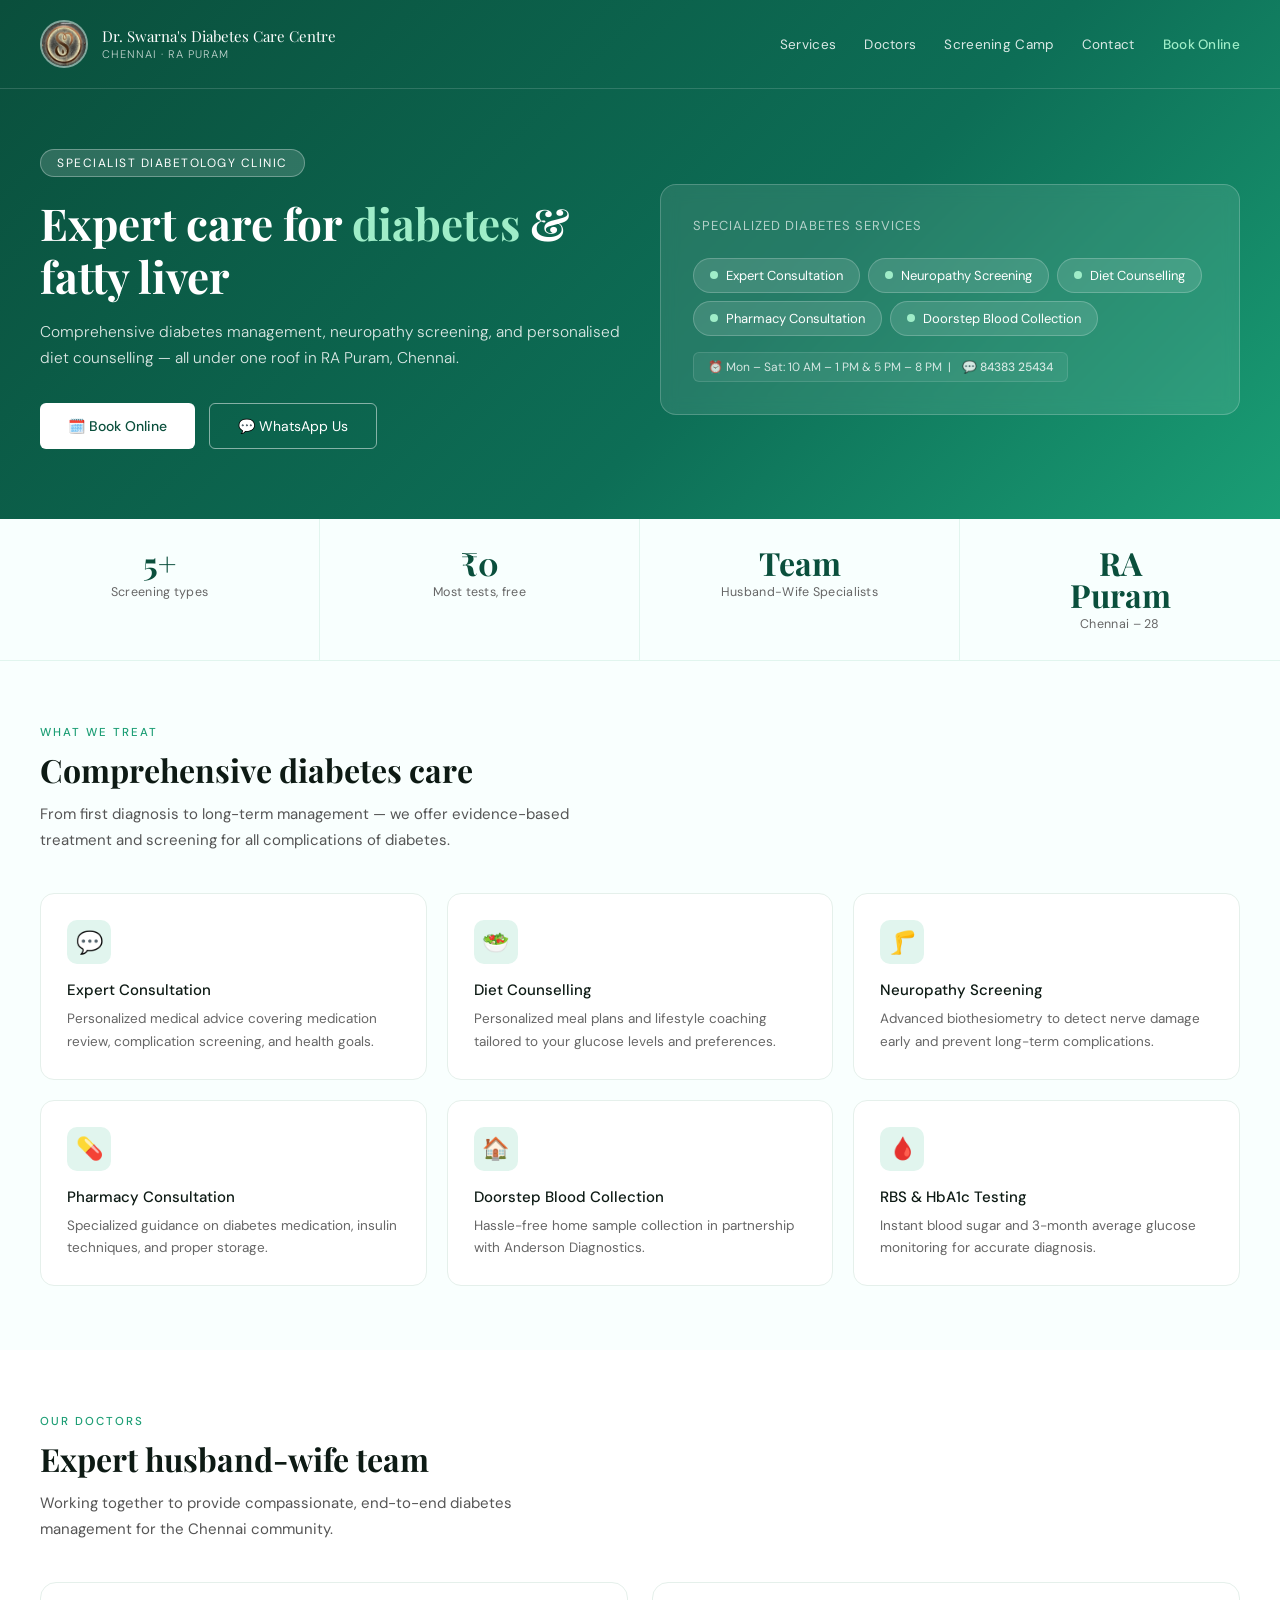
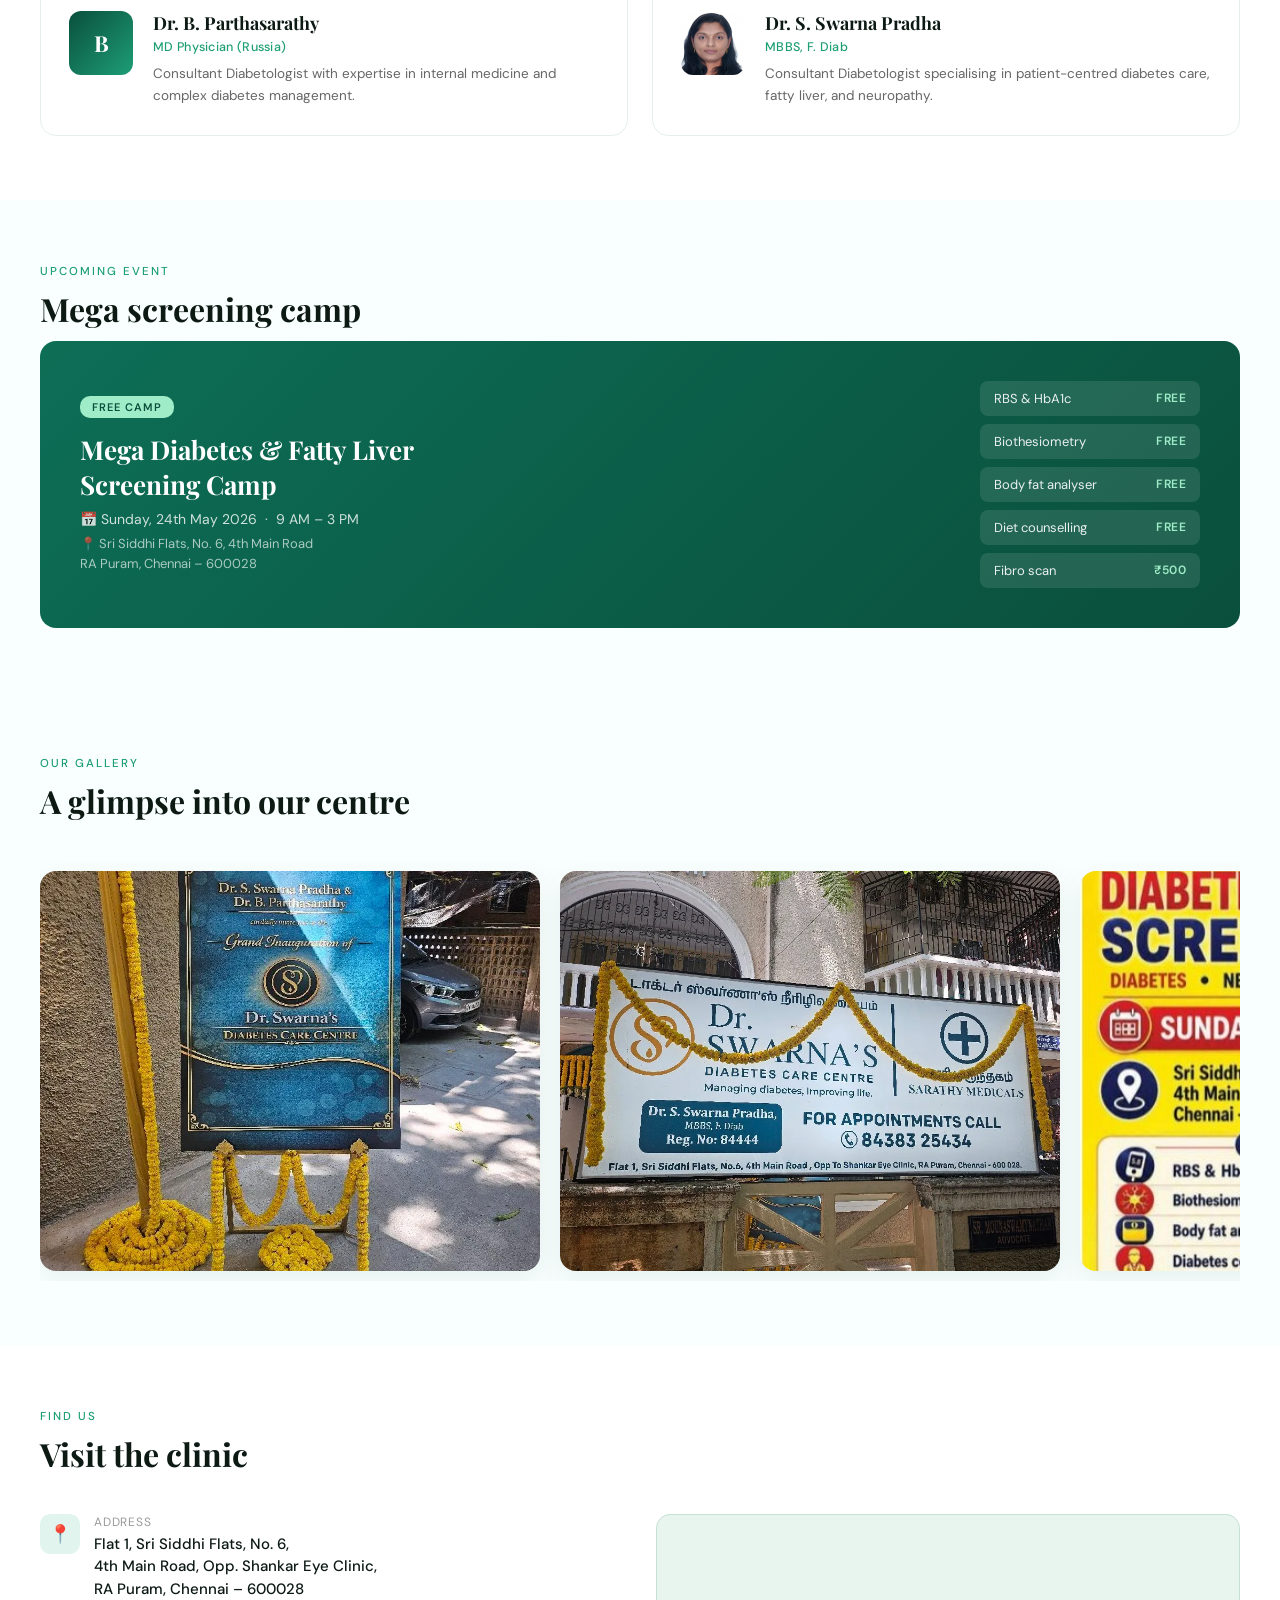
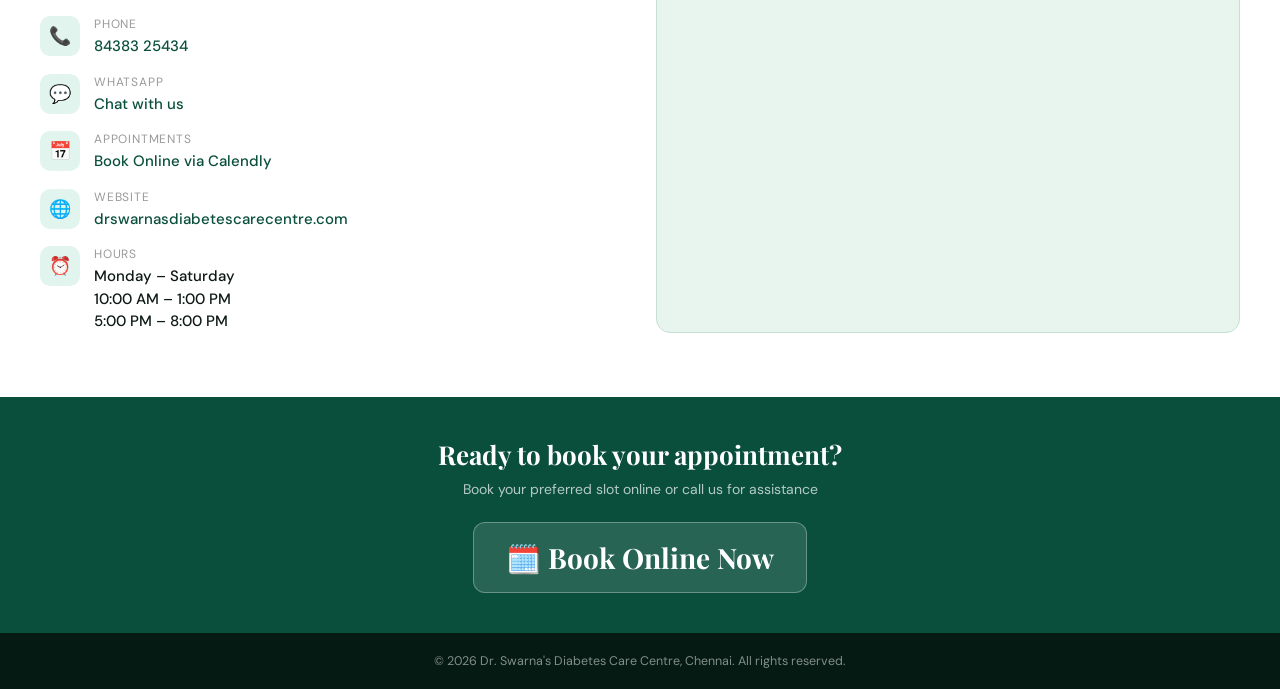
<file: index.html>
<!DOCTYPE html>
<html lang="en">
<head>
<meta charset="UTF-8">
<meta name="viewport" content="width=device-width, initial-scale=1.0">
<title>Dr. Swarna's Diabetes Care Centre – Chennai</title>
<link rel="preconnect" href="https://fonts.googleapis.com">
<link href="https://fonts.googleapis.com/css2?family=Playfair+Display:wght@400;600;700&family=DM+Sans:wght@300;400;500&display=swap" rel="stylesheet">
<link rel="stylesheet" href="./assets/styles/styles.css">
<link rel="icon" type="image/png" href="./assets/images/favicons/favicon-96x96.png" sizes="96x96" />
<link rel="icon" type="image/svg+xml" href="./assets/images/favicons/favicon.svg" />
<link rel="shortcut icon" href="./assets/images/favicons/favicon.ico" />
<link rel="apple-touch-icon" sizes="180x180" href="./assets/images/favicons/apple-touch-icon.png" />
<link rel="manifest" href="./assets/images/favicons/site.webmanifest" />
<meta name="description" content="Diabetes specialist clinic in RA Puram, Chennai. Free HbA1c, neuropathy & fatty liver screening. Book online or call 84383 25434.">
</head>
<body>

<div class="hero">
  <nav class="nav">
    <div class="logo-block">
      <div class="logo-circle"><img src="./assets/images/logo.png" alt="S Logo"></div>
      <div class="logo-text">Dr. Swarna's Diabetes Care Centre<span>Chennai · RA Puram</span></div>
    </div>
    <div class="nav-links">
      <a href="#services">Services</a>
      <a href="#doctors">Doctors</a>
      <a href="#camp">Screening Camp</a>
      <a href="#contact">Contact</a>
      <a href="https://calendly.com/drswarnasdiabetescarecentre" target="_blank" style="color:#9fedc8; font-weight:500">Book Online</a>
    </div>
  </nav>

  <div class="hero-body">
    <div>
      <div class="hero-tag">Specialist Diabetology Clinic</div>
      <h1 class="hero-title">Expert care for <em>diabetes</em> &amp; fatty liver</h1>
      <p class="hero-sub">Comprehensive diabetes management, neuropathy screening, and personalised diet counselling — all under one roof in RA Puram, Chennai.</p>
      <div class="hero-btns">
        <a class="btn-primary" href="https://calendly.com/drswarnasdiabetescarecentre" target="_blank">🗓️ Book Online</a>
        <a class="btn-secondary" href="https://wa.me/918438325434" target="_blank">💬 WhatsApp Us</a>
      </div>
    </div>
    <div class="hero-card">
      <p class="hcard-title">Specialized Diabetes Services</p>
      <div>
        <span class="service-pill"><span class="pill-dot"></span>Expert Consultation</span>
        <span class="service-pill"><span class="pill-dot"></span>Neuropathy Screening</span>
        <span class="service-pill"><span class="pill-dot"></span>Diet Counselling</span>
        <span class="service-pill"><span class="pill-dot"></span>Pharmacy Consultation</span>
        <span class="service-pill"><span class="pill-dot"></span>Doorstep Blood Collection</span>
      </div>
      <div class="timing-note">⏰ Mon – Sat: 10 AM – 1 PM &amp; 5 PM – 8 PM &nbsp;|&nbsp; <a href="https://wa.me/918438325434" target="_blank">💬 84383 25434</a></div>
    </div>
  </div>
</div>

<div class="stats-strip">
  <div class="stat"><div class="stat-num">5+</div><div class="stat-label">Screening types</div></div>
  <div class="stat"><div class="stat-num">₹0</div><div class="stat-label">Most tests, free</div></div>
  <div class="stat"><div class="stat-num">Team</div><div class="stat-label">Husband-Wife Specialists</div></div>
  <div class="stat"><div class="stat-num">RA<br>Puram</div><div class="stat-label">Chennai – 28</div></div>
</div>

<div class="section section-alt" id="services">
  <p class="sec-label">What we treat</p>
  <h2 class="sec-title">Comprehensive diabetes care</h2>
  <p class="sec-sub">From first diagnosis to long-term management — we offer evidence-based treatment and screening for all complications of diabetes.</p>
  <div class="services-grid">
    <div class="scard"><div class="scard-icon">💬</div><div class="scard-title">Expert Consultation</div><p class="scard-desc">Personalized medical advice covering medication review, complication screening, and health goals.</p></div>
    <div class="scard"><div class="scard-icon">🥗</div><div class="scard-title">Diet Counselling</div><p class="scard-desc">Personalized meal plans and lifestyle coaching tailored to your glucose levels and preferences.</p></div>
    <div class="scard"><div class="scard-icon">🦵</div><div class="scard-title">Neuropathy Screening</div><p class="scard-desc">Advanced biothesiometry to detect nerve damage early and prevent long-term complications.</p></div>
    <div class="scard"><div class="scard-icon">💊</div><div class="scard-title">Pharmacy Consultation</div><p class="scard-desc">Specialized guidance on diabetes medication, insulin techniques, and proper storage.</p></div>
    <div class="scard"><div class="scard-icon">🏠</div><div class="scard-title">Doorstep Blood Collection</div><p class="scard-desc">Hassle-free home sample collection in partnership with Anderson Diagnostics.</p></div>
    <div class="scard"><div class="scard-icon">🩸</div><div class="scard-title">RBS &amp; HbA1c Testing</div><p class="scard-desc">Instant blood sugar and 3-month average glucose monitoring for accurate diagnosis.</p></div>
  </div>
</div>

<div class="section" id="doctors">
  <p class="sec-label">Our doctors</p>
  <h2 class="sec-title">Expert husband-wife team</h2>
  <p class="sec-sub">Working together to provide compassionate, end-to-end diabetes management for the Chennai community.</p>
  <div class="doctors-grid">
    <div class="doc-card">
      <div class="doc-avatar">B</div>
      <div><div class="doc-name">Dr. B. Parthasarathy</div><div class="doc-qual">MD Physician (Russia)</div><p class="doc-role">Consultant Diabetologist with expertise in internal medicine and complex diabetes management.</p></div>
    </div>
    <div class="doc-card">
      <div class="doc-avatar"><img src="./assets/images/drswarna.png" alt="Dr. S. Swarna Pradha"></div>
      <div><div class="doc-name">Dr. S. Swarna Pradha</div><div class="doc-qual">MBBS, F. Diab</div><p class="doc-role">Consultant Diabetologist specialising in patient-centred diabetes care, fatty liver, and neuropathy.</p></div>
    </div>
  </div>
</div>

<div class="section section-alt" id="camp">
  <p class="sec-label">Upcoming event</p>
  <h2 class="sec-title">Mega screening camp</h2>
  <div class="camp-banner">
    <div>
      <div class="camp-tag">Free camp</div>
      <div class="camp-title">Mega Diabetes &amp; Fatty Liver<br>Screening Camp</div>
      <div class="camp-date">📅 Sunday, 24th May 2026 &nbsp;·&nbsp; 9 AM – 3 PM</div>
      <div class="camp-address">📍 Sri Siddhi Flats, No. 6, 4th Main Road<br>RA Puram, Chennai – 600028</div>
    </div>
    <div class="camp-items">
      <div class="camp-item"><span class="camp-item-name">RBS &amp; HbA1c</span><span class="camp-item-price">FREE</span></div>
      <div class="camp-item"><span class="camp-item-name">Biothesiometry</span><span class="camp-item-price">FREE</span></div>
      <div class="camp-item"><span class="camp-item-name">Body fat analyser</span><span class="camp-item-price">FREE</span></div>
      <div class="camp-item"><span class="camp-item-name">Diet counselling</span><span class="camp-item-price">FREE</span></div>
      <div class="camp-item"><span class="camp-item-name">Fibro scan</span><span class="camp-item-price">₹500</span></div>
    </div>
  </div>
</div>

<div class="section section-alt">
  <p class="sec-label">Our Gallery</p>
  <h2 class="sec-title">A glimpse into our centre</h2>
  <div class="carousel-container">
    <div class="carousel-track">
      <div class="carousel-slide"><img src="./assets/images/inauguration.png" alt="Inauguration of Dr. Swarna's Diabetes Care Centre"></div>
      <div class="carousel-slide"><img src="./assets/images/nameboard.png" alt="Clinic Nameboard"></div>
      <div class="carousel-slide"><img src="./assets/images/megacamp.png" alt="Mega Diabetes Screening Camp Highlights"></div>
    </div>
  </div>
</div>

<div class="section" id="contact">
  <p class="sec-label">Find us</p>
  <h2 class="sec-title">Visit the clinic</h2>
  <div class="contact-grid">
    <div class="contact-info">
      <div class="cinfo-row"><div class="cinfo-icon">📍</div><div><div class="cinfo-label">Address</div><div class="cinfo-val">Flat 1, Sri Siddhi Flats, No. 6,<br>4th Main Road, Opp. Shankar Eye Clinic,<br>RA Puram, Chennai – 600028</div></div></div>
      <div class="cinfo-row"><div class="cinfo-icon">📞</div><div><div class="cinfo-label">Phone</div><div class="cinfo-val"><a href="tel:08438325434" style="color:#0a4f3c;text-decoration:none">84383 25434</a></div></div></div>
      <div class="cinfo-row"><div class="cinfo-icon">💬</div><div><div class="cinfo-label">WhatsApp</div><div class="cinfo-val"><a href="https://wa.me/918438325434" target="_blank" style="color:#0a4f3c;text-decoration:none">Chat with us</a></div></div></div>
      <div class="cinfo-row"><div class="cinfo-icon">📅</div><div><div class="cinfo-label">Appointments</div><div class="cinfo-val"><a href="https://calendly.com/drswarnasdiabetescarecentre" target="_blank" style="color:#0a4f3c;text-decoration:none">Book Online via Calendly</a></div></div></div>
      <div class="cinfo-row"><div class="cinfo-icon">🌐</div><div><div class="cinfo-label">Website</div><div class="cinfo-val"><a href="https://drswarnasdiabetescarecentre.com" style="color:#0a4f3c;text-decoration:none">drswarnasdiabetescarecentre.com</a></div></div></div>
      <div class="cinfo-row"><div class="cinfo-icon">⏰</div><div><div class="cinfo-label">Hours</div><div class="cinfo-val">Monday – Saturday<br>10:00 AM – 1:00 PM<br>5:00 PM – 8:00 PM</div></div></div>
    </div>
    <div class="map-placeholder">
      <iframe src="https://www.google.com/maps/embed?pb=!1m18!1m12!1m3!1d3887.163618641113!2d80.25208647587126!3d13.025287714013446!2m3!1f0!2f0!3f0!3m2!1i1024!2i768!4f13.1!3m3!1m2!1s0x3a5267bf0f9076f7%3A0xe4d35e1837064d7d!2sSri%20Siddhi%20Flats!5e0!3m2!1sen!2sin!4v1715760000000!5m2!1sen!2sin" allowfullscreen="" loading="lazy" referrerpolicy="no-referrer-when-downgrade"></iframe>
    </div>
  </div>
</div>

<div class="book-strip">
  <h2>Ready to book your appointment?</h2>
  <p>Book your preferred slot online or call us for assistance</p>
  <a class="phone-big" href="https://calendly.com/drswarnasdiabetescarecentre" target="_blank">🗓️ Book Online Now</a>
</div>

<div class="footer">© 2026 Dr. Swarna's Diabetes Care Centre, Chennai. All rights reserved.</div>

</body>
</html>
</file>
<file: assets/styles/styles.css>
*{box-sizing:border-box;margin:0;padding:0}
body{font-family:'DM Sans',sans-serif;background:#fff;color:#1a1a2e}
.hero{background:linear-gradient(135deg,#0a4f3c 0%,#0d6e56 60%,#1a9e75 100%);color:#fff}
.nav{display:flex;justify-content:space-between;align-items:center;padding:20px 40px;border-bottom:1px solid rgba(255,255,255,0.15)}
.logo-block{display:flex;align-items:center;gap:14px}
.logo-circle{width:48px;height:48px;background:rgba(255,255,255,0.15);border-radius:50%;border:2px solid rgba(255,255,255,0.4);display:flex;align-items:center;justify-content:center;font-size:22px;font-weight:700;font-family:'Playfair Display',serif;color:#fff;overflow:hidden}
.logo-text{font-family:'Playfair Display',serif;font-size:15px;line-height:1.3;color:#fff}
.logo-text span{display:block;font-size:11px;font-weight:300;opacity:0.75;font-family:'DM Sans',sans-serif;letter-spacing:1px;text-transform:uppercase}
.nav-links{display:flex;gap:28px}
.nav-links a{color:rgba(255,255,255,0.85);text-decoration:none;font-size:13.5px;letter-spacing:0.3px;transition:color 0.2s}
.nav-links a:hover{color:#fff}
.hero-body{display:grid;grid-template-columns:1fr 1fr;align-items:center;gap:40px;padding:60px 40px 70px}
.hero-tag{display:inline-block;background:rgba(255,255,255,0.15);border:1px solid rgba(255,255,255,0.3);border-radius:20px;padding:5px 16px;font-size:12px;letter-spacing:1.5px;text-transform:uppercase;margin-bottom:20px;color:#fff}
.hero-title{font-family:'Playfair Display',serif;font-size:44px;line-height:1.2;font-weight:700;margin-bottom:16px;color:#fff}
.hero-title em{font-style:normal;color:#9fedc8}
.hero-sub{font-size:15.5px;opacity:0.85;line-height:1.7;margin-bottom:32px;font-weight:300;color:#fff}
.hero-btns{display:flex;gap:14px;flex-wrap:wrap}
.btn-primary{background:#fff;color:#0a4f3c;padding:13px 28px;border-radius:6px;font-size:14px;font-weight:500;text-decoration:none;display:inline-flex;align-items:center;gap:8px;transition:transform 0.15s,background 0.2s}
.btn-primary:hover{background:#e1f5ee;transform:translateY(-1px)}
.btn-secondary{background:transparent;border:1.5px solid rgba(255,255,255,0.5);color:#fff;padding:13px 28px;border-radius:6px;font-size:14px;font-weight:400;text-decoration:none;display:inline-flex;align-items:center;gap:8px;transition:border-color 0.2s,background 0.2s}
.btn-secondary:hover{border-color:#fff;background:rgba(255,255,255,0.08)}
.hero-card{background:rgba(255,255,255,0.1);border:1px solid rgba(255,255,255,0.2);border-radius:16px;padding:32px;backdrop-filter:blur(8px)}
.hcard-title{font-size:13px;letter-spacing:1px;text-transform:uppercase;opacity:0.65;margin-bottom:20px;color:#fff}
.service-pill{display:inline-flex;align-items:center;gap:8px;background:rgba(255,255,255,0.12);border:1px solid rgba(255,255,255,0.2);border-radius:20px;padding:8px 16px;font-size:13px;margin:4px 4px 4px 0;color:#fff}
.pill-dot{width:8px;height:8px;background:#9fedc8;border-radius:50%;flex-shrink:0}
.free-badge{background:#9fedc8;color:#0a4f3c;font-size:10px;font-weight:600;letter-spacing:0.5px;padding:2px 7px;border-radius:10px;text-transform:uppercase}
.stats-strip{display:grid;grid-template-columns:repeat(4,1fr);background:#f8fffe;border-bottom:1px solid #e1f5ee}
.stat{text-align:center;padding:28px 16px;border-right:1px solid #e1f5ee}
.stat:last-child{border-right:none}
.stat-num{font-family:'Playfair Display',serif;font-size:32px;font-weight:700;color:#0a4f3c;line-height:1}
.stat-label{font-size:12.5px;color:#666;margin-top:5px;letter-spacing:0.3px}
.section{padding:64px 40px}
.section-alt{background:#f9fffe}
.sec-label{font-size:11.5px;letter-spacing:2px;text-transform:uppercase;color:#1d9e75;font-weight:500;margin-bottom:10px}
.sec-title{font-family:'Playfair Display',serif;font-size:32px;font-weight:700;color:#0d1a14;line-height:1.25;margin-bottom:12px}
.sec-sub{font-size:15px;color:#555;line-height:1.7;max-width:540px}
.services-grid{display:grid;grid-template-columns:repeat(3,1fr);gap:20px;margin-top:40px}
.scard{background:#fff;border:1px solid #e5f0eb;border-radius:14px;padding:26px;transition:box-shadow 0.2s,transform 0.2s;position:relative;overflow:hidden}
.scard:hover{box-shadow:0 8px 32px rgba(10,79,60,0.12);transform:translateY(-2px)}
.scard-icon{width:44px;height:44px;background:#e1f5ee;border-radius:10px;display:flex;align-items:center;justify-content:center;font-size:22px;margin-bottom:16px}
.scard-title{font-weight:500;font-size:15px;color:#0d1a14;margin-bottom:8px}
.scard-desc{font-size:13.5px;color:#666;line-height:1.65}
.scard-badge{position:absolute;top:16px;right:16px;background:#e1f5ee;color:#0a4f3c;font-size:10.5px;font-weight:600;padding:3px 10px;border-radius:10px}
.doctors-grid{display:grid;grid-template-columns:repeat(2,1fr);gap:24px;margin-top:40px}
.doc-card{background:#fff;border:1px solid #e5f0eb;border-radius:16px;padding:28px;display:flex;gap:20px;align-items:flex-start}
.doc-avatar{width:64px;height:64px;background:linear-gradient(135deg,#0a4f3c,#1d9e75);border-radius:12px;flex-shrink:0;display:flex;align-items:center;justify-content:center;font-family:'Playfair Display',serif;color:#fff;font-size:22px;font-weight:700}
.doc-name{font-family:'Playfair Display',serif;font-size:18px;font-weight:700;color:#0d1a14;margin-bottom:4px}
.doc-qual{font-size:12.5px;color:#1d9e75;font-weight:500;margin-bottom:8px;letter-spacing:0.3px}
.doc-role{font-size:13.5px;color:#666;line-height:1.6}
.camp-banner{background:linear-gradient(135deg,#0d6e56,#0a4f3c);border-radius:16px;padding:40px;display:flex;justify-content:space-between;align-items:center;gap:24px;margin-top:8px;flex-wrap:wrap}
.camp-tag{display:inline-block;background:#9fedc8;color:#0a4f3c;font-size:11px;font-weight:600;letter-spacing:1px;text-transform:uppercase;padding:4px 12px;border-radius:10px;margin-bottom:14px}
.camp-title{font-family:'Playfair Display',serif;font-size:26px;color:#fff;font-weight:700;margin-bottom:8px}
.camp-date{color:rgba(255,255,255,0.8);font-size:14px;margin-bottom:6px}
.camp-address{color:rgba(255,255,255,0.65);font-size:13px;line-height:1.5}
.camp-items{display:flex;flex-direction:column;gap:8px;min-width:220px}
.camp-item{display:flex;justify-content:space-between;align-items:center;background:rgba(255,255,255,0.1);border-radius:8px;padding:9px 14px}
.camp-item-name{color:rgba(255,255,255,0.9);font-size:13px}
.camp-item-price{color:#9fedc8;font-size:12px;font-weight:600;letter-spacing:0.5px}
.contact-grid{display:grid;grid-template-columns:1fr 1fr;gap:32px;margin-top:40px}
.contact-info{display:flex;flex-direction:column;gap:16px}
.cinfo-row{display:flex;gap:14px;align-items:flex-start}
.cinfo-icon{width:40px;height:40px;background:#e1f5ee;border-radius:10px;flex-shrink:0;display:flex;align-items:center;justify-content:center;font-size:18px}
.cinfo-label{font-size:12px;color:#999;text-transform:uppercase;letter-spacing:0.8px;margin-bottom:3px}
.cinfo-val{font-size:15px;color:#0d1a14;font-weight:500;line-height:1.5}
.map-placeholder{background:#e8f5ee;border-radius:14px;height:100%;min-height:350px;border:1px solid #c5e0d4;overflow:hidden}
.map-placeholder iframe{width:100%;height:100%;border:0;display:block}
.map-pin{font-size:36px}
.map-text{font-size:14px;color:#0a4f3c;font-weight:500}
.map-subtext{font-size:12.5px;color:#666;text-align:center;line-height:1.5}
.book-strip{background:#0a4f3c;text-align:center;padding:40px}
.book-strip h2{font-family:'Playfair Display',serif;color:#fff;font-size:26px;margin-bottom:8px}
.book-strip p{color:rgba(255,255,255,0.7);font-size:14px;margin-bottom:24px}
.phone-big{display:inline-flex;align-items:center;gap:12px;background:rgba(255,255,255,0.12);border:1.5px solid rgba(255,255,255,0.3);border-radius:12px;padding:16px 32px;color:#fff;font-family:'Playfair Display',serif;font-size:28px;font-weight:700;text-decoration:none;transition:background 0.2s}
.phone-big:hover{background:rgba(255,255,255,0.2)}
.timing-note{display:inline-flex;align-items:center;gap:8px;background:rgba(255,255,255,0.08);border:1px solid rgba(255,255,255,0.15);border-radius:6px;padding:6px 14px;font-size:12px;opacity:0.8;margin-top:12px;color:#fff}
.timing-note a { color: inherit; text-decoration: none; font-weight: 500; }
.footer{background:#051a12;color:rgba(255,255,255,0.5);text-align:center;padding:20px;font-size:12.5px}
@media(max-width:768px){
  .nav{padding:16px 20px;flex-direction:column;gap:12px}
  .nav-links{gap:16px;flex-wrap:wrap;justify-content:center}
  .hero-body{grid-template-columns:1fr;padding:32px 20px 40px}
  .hero-title{font-size:30px}
  .stats-strip{grid-template-columns:repeat(2,1fr)}
  .services-grid{grid-template-columns:1fr;padding:0}
  .doctors-grid{grid-template-columns:1fr}
  .contact-grid{grid-template-columns:1fr}
  .section{padding:40px 20px}
  .camp-banner{flex-direction:column}
  .camp-items{width:100%}
}

/* Gallery Carousel */
.carousel-container {
  width: 100%;
  margin-top: 40px;
  overflow-x: auto;
  scroll-snap-type: x mandatory;
  scrollbar-width: none; /* Hide scrollbar Firefox */
  -ms-overflow-style: none; /* Hide scrollbar IE/Edge */
}
.carousel-container::-webkit-scrollbar { display: none; } /* Hide scrollbar Chrome/Safari */
.carousel-track { display: flex; gap: 20px; padding: 10px 0; }
.carousel-slide {
  flex: 0 0 500px;
  scroll-snap-align: center;
  border-radius: 16px;
  overflow: hidden;
  height: 400px;
  background: #f0f0f0;
  box-shadow: 0 10px 30px rgba(10, 79, 60, 0.08);
}
.carousel-slide img { width: 100%; height: 100%; object-fit: cover; }
@media(max-width:768px){ .carousel-slide { flex: 0 0 85%; height: 320px; } }

  /* Fix for high-resolution images (logo & avatars) */
  .logo-circle img,
  .doc-avatar img {
    width: 100%;
    height: 100%;
    object-fit: cover;
  }
  .doc-avatar {
    overflow: hidden;
    display: flex;
    align-items: center;
    justify-content: center;
  }
</file>
